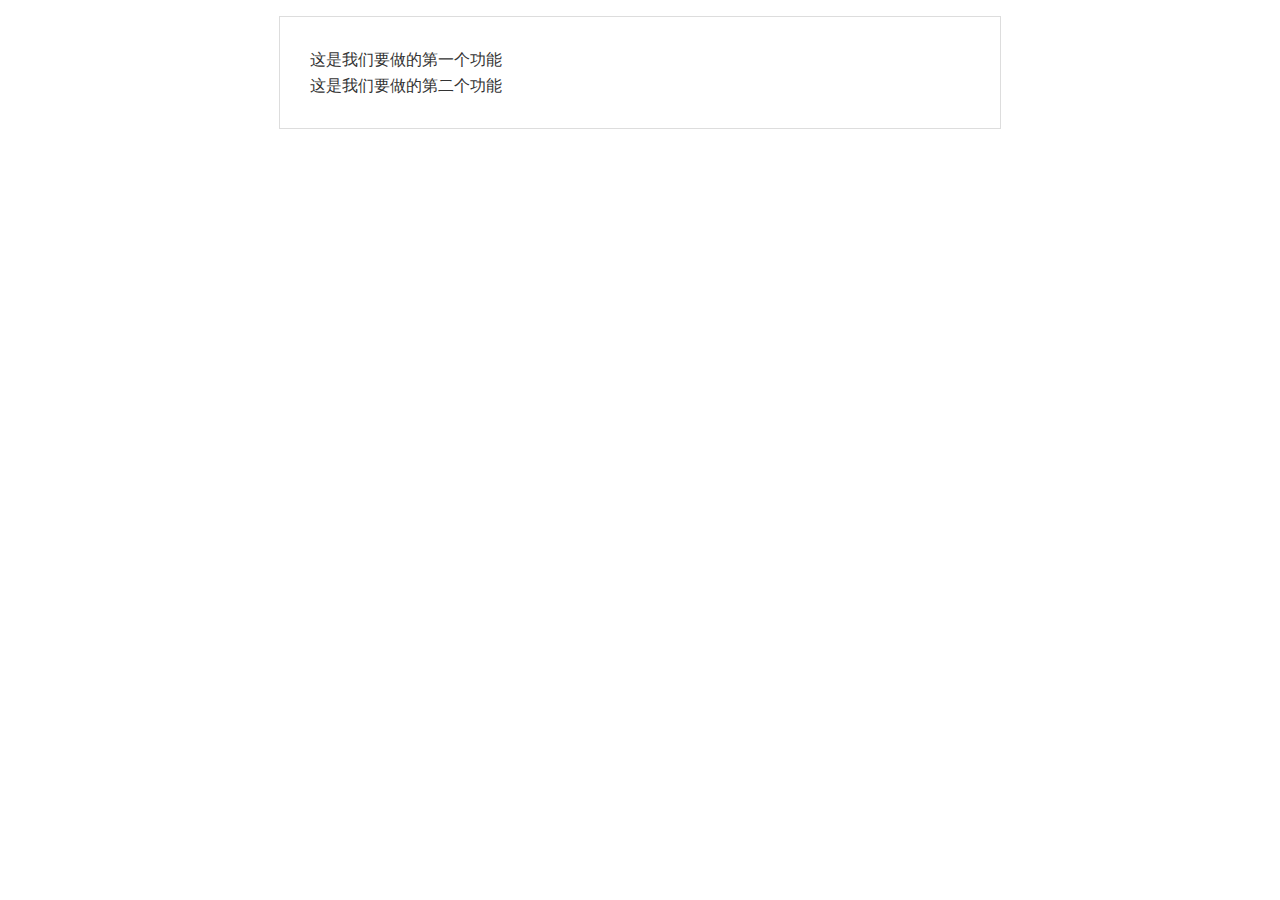
<file: redme.html>
<!DOCTYPE html><html><head><meta charset="utf-8"><style>body {
  width: 45em;
  border: 1px solid #ddd;
  outline: 1300px solid #fff;
  margin: 16px auto;
}

body .markdown-body
{
  padding: 30px;
}

@font-face {
  font-family: fontawesome-mini;
  src: url([data-uri]) format('woff');
}

@font-face {
  font-family: octicons-anchor;
  src: url([data-uri]) format('woff');
}

.markdown-body {
  font-family: sans-serif;
  -ms-text-size-adjust: 100%;
  -webkit-text-size-adjust: 100%;
  color: #333333;
  overflow: hidden;
  font-family: "Helvetica Neue", Helvetica, "Segoe UI", Arial, freesans, sans-serif;
  font-size: 16px;
  line-height: 1.6;
  word-wrap: break-word;
}

.markdown-body a {
  background: transparent;
}

.markdown-body a:active,
.markdown-body a:hover {
  outline: 0;
}

.markdown-body b,
.markdown-body strong {
  font-weight: bold;
}

.markdown-body mark {
  background: #ff0;
  color: #000;
  font-style: italic;
  font-weight: bold;
}

.markdown-body sub,
.markdown-body sup {
  font-size: 75%;
  line-height: 0;
  position: relative;
  vertical-align: baseline;
}
.markdown-body sup {
  top: -0.5em;
}
.markdown-body sub {
  bottom: -0.25em;
}

.markdown-body h1 {
  font-size: 2em;
  margin: 0.67em 0;
}

.markdown-body img {
  border: 0;
}

.markdown-body hr {
  -moz-box-sizing: content-box;
  box-sizing: content-box;
  height: 0;
}

.markdown-body pre {
  overflow: auto;
}

.markdown-body code,
.markdown-body kbd,
.markdown-body pre,
.markdown-body samp {
  font-family: monospace, monospace;
  font-size: 1em;
}

.markdown-body input {
  color: inherit;
  font: inherit;
  margin: 0;
}

.markdown-body html input[disabled] {
  cursor: default;
}

.markdown-body input {
  line-height: normal;
}

.markdown-body input[type="checkbox"] {
  box-sizing: border-box;
  padding: 0;
}

.markdown-body table {
  border-collapse: collapse;
  border-spacing: 0;
}

.markdown-body td,
.markdown-body th {
  padding: 0;
}

.markdown-body .codehilitetable {
  border: 0;
  border-spacing: 0;
}

.markdown-body .codehilitetable tr {
  border: 0;
}

.markdown-body .codehilitetable pre,
.markdown-body .codehilitetable div.codehilite {
  margin: 0;
}

.markdown-body .linenos,
.markdown-body .code,
.markdown-body .codehilitetable td {
  border: 0;
  padding: 0;
}

.markdown-body td:not(.linenos) .linenodiv {
  padding: 0 !important;
}

.markdown-body .code {
  width: 100%;
}

.markdown-body .linenos div pre,
.markdown-body .linenodiv pre,
.markdown-body .linenodiv {
  border: 0;
  -webkit-border-radius: 0;
  -moz-border-radius: 0;
  border-radius: 0;
  -webkit-border-top-left-radius: 3px;
  -webkit-border-bottom-left-radius: 3px;
  -moz-border-radius-topleft: 3px;
  -moz-border-radius-bottomleft: 3px;
  border-top-left-radius: 3px;
  border-bottom-left-radius: 3px;
}

.markdown-body .code div pre,
.markdown-body .code div {
  border: 0;
  -webkit-border-radius: 0;
  -moz-border-radius: 0;
  border-radius: 0;
  -webkit-border-top-right-radius: 3px;
  -webkit-border-bottom-right-radius: 3px;
  -moz-border-radius-topright: 3px;
  -moz-border-radius-bottomright: 3px;
  border-top-right-radius: 3px;
  border-bottom-right-radius: 3px;
}

.markdown-body * {
  -moz-box-sizing: border-box;
  box-sizing: border-box;
}

.markdown-body input {
  font: 13px Helvetica, arial, freesans, clean, sans-serif, "Segoe UI Emoji", "Segoe UI Symbol";
  line-height: 1.4;
}

.markdown-body a {
  color: #4183c4;
  text-decoration: none;
}

.markdown-body a:hover,
.markdown-body a:focus,
.markdown-body a:active {
  text-decoration: underline;
}

.markdown-body hr {
  height: 0;
  margin: 15px 0;
  overflow: hidden;
  background: transparent;
  border: 0;
  border-bottom: 1px solid #ddd;
}

.markdown-body hr:before,
.markdown-body hr:after {
  display: table;
  content: " ";
}

.markdown-body hr:after {
  clear: both;
}

.markdown-body h1,
.markdown-body h2,
.markdown-body h3,
.markdown-body h4,
.markdown-body h5,
.markdown-body h6 {
  margin-top: 15px;
  margin-bottom: 15px;
  line-height: 1.1;
}

.markdown-body h1 {
  font-size: 30px;
}

.markdown-body h2 {
  font-size: 21px;
}

.markdown-body h3 {
  font-size: 16px;
}

.markdown-body h4 {
  font-size: 14px;
}

.markdown-body h5 {
  font-size: 12px;
}

.markdown-body h6 {
  font-size: 11px;
}

.markdown-body blockquote {
  margin: 0;
}

.markdown-body ul,
.markdown-body ol {
  padding: 0;
  margin-top: 0;
  margin-bottom: 0;
}

.markdown-body ol ol,
.markdown-body ul ol {
  list-style-type: lower-roman;
}

.markdown-body ul ul ol,
.markdown-body ul ol ol,
.markdown-body ol ul ol,
.markdown-body ol ol ol {
  list-style-type: lower-alpha;
}

.markdown-body dd {
  margin-left: 0;
}

.markdown-body code,
.markdown-body pre,
.markdown-body samp {
  font-family: Consolas, "Liberation Mono", Menlo, Courier, monospace;
  font-size: 12px;
}

.markdown-body pre {
  margin-top: 0;
  margin-bottom: 0;
}

.markdown-body kbd {
  background-color: #e7e7e7;
  background-image: -moz-linear-gradient(#fefefe, #e7e7e7);
  background-image: -webkit-linear-gradient(#fefefe, #e7e7e7);
  background-image: linear-gradient(#fefefe, #e7e7e7);
  background-repeat: repeat-x;
  border-radius: 2px;
  border: 1px solid #cfcfcf;
  color: #000;
  padding: 3px 5px;
  line-height: 10px;
  font: 11px Consolas, "Liberation Mono", Menlo, Courier, monospace;
  display: inline-block;
}

.markdown-body>*:first-child {
  margin-top: 0 !important;
}

.markdown-body>*:last-child {
  margin-bottom: 0 !important;
}

.markdown-body .headeranchor-link {
  position: absolute;
  top: 0;
  bottom: 0;
  left: 0;
  display: block;
  padding-right: 6px;
  padding-left: 30px;
  margin-left: -30px;
}

.markdown-body .headeranchor-link:focus {
  outline: none;
}

.markdown-body h1,
.markdown-body h2,
.markdown-body h3,
.markdown-body h4,
.markdown-body h5,
.markdown-body h6 {
  position: relative;
  margin-top: 1em;
  margin-bottom: 16px;
  font-weight: bold;
  line-height: 1.4;
}

.markdown-body h1 .headeranchor,
.markdown-body h2 .headeranchor,
.markdown-body h3 .headeranchor,
.markdown-body h4 .headeranchor,
.markdown-body h5 .headeranchor,
.markdown-body h6 .headeranchor {
  display: none;
  color: #000;
  vertical-align: middle;
}

.markdown-body h1:hover .headeranchor-link,
.markdown-body h2:hover .headeranchor-link,
.markdown-body h3:hover .headeranchor-link,
.markdown-body h4:hover .headeranchor-link,
.markdown-body h5:hover .headeranchor-link,
.markdown-body h6:hover .headeranchor-link {
  height: 1em;
  padding-left: 8px;
  margin-left: -30px;
  line-height: 1;
  text-decoration: none;
}

.markdown-body h1:hover .headeranchor-link .headeranchor,
.markdown-body h2:hover .headeranchor-link .headeranchor,
.markdown-body h3:hover .headeranchor-link .headeranchor,
.markdown-body h4:hover .headeranchor-link .headeranchor,
.markdown-body h5:hover .headeranchor-link .headeranchor,
.markdown-body h6:hover .headeranchor-link .headeranchor {
  display: inline-block;
}

.markdown-body h1 {
  padding-bottom: 0.3em;
  font-size: 2.25em;
  line-height: 1.2;
  border-bottom: 1px solid #eee;
}

.markdown-body h2 {
  padding-bottom: 0.3em;
  font-size: 1.75em;
  line-height: 1.225;
  border-bottom: 1px solid #eee;
}

.markdown-body h3 {
  font-size: 1.5em;
  line-height: 1.43;
}

.markdown-body h4 {
  font-size: 1.25em;
}

.markdown-body h5 {
  font-size: 1em;
}

.markdown-body h6 {
  font-size: 1em;
  color: #777;
}

.markdown-body p,
.markdown-body blockquote,
.markdown-body ul,
.markdown-body ol,
.markdown-body dl,
.markdown-body table,
.markdown-body pre,
.markdown-body .admonition {
  margin-top: 0;
  margin-bottom: 16px;
}

.markdown-body hr {
  height: 4px;
  padding: 0;
  margin: 16px 0;
  background-color: #e7e7e7;
  border: 0 none;
}

.markdown-body ul,
.markdown-body ol {
  padding-left: 2em;
}

.markdown-body ul ul,
.markdown-body ul ol,
.markdown-body ol ol,
.markdown-body ol ul {
  margin-top: 0;
  margin-bottom: 0;
}

.markdown-body li>p {
  margin-top: 16px;
}

.markdown-body dl {
  padding: 0;
}

.markdown-body dl dt {
  padding: 0;
  margin-top: 16px;
  font-size: 1em;
  font-style: italic;
  font-weight: bold;
}

.markdown-body dl dd {
  padding: 0 16px;
  margin-bottom: 16px;
}

.markdown-body blockquote {
  padding: 0 15px;
  color: #777;
  border-left: 4px solid #ddd;
}

.markdown-body blockquote>:first-child {
  margin-top: 0;
}

.markdown-body blockquote>:last-child {
  margin-bottom: 0;
}

.markdown-body table {
  display: block;
  width: 100%;
  overflow: auto;
  word-break: normal;
  word-break: keep-all;
}

.markdown-body table th {
  font-weight: bold;
}

.markdown-body table th,
.markdown-body table td {
  padding: 6px 13px;
  border: 1px solid #ddd;
}

.markdown-body table tr {
  background-color: #fff;
  border-top: 1px solid #ccc;
}

.markdown-body table tr:nth-child(2n) {
  background-color: #f8f8f8;
}

.markdown-body img {
  max-width: 100%;
  -moz-box-sizing: border-box;
  box-sizing: border-box;
}

.markdown-body code,
.markdown-body samp {
  padding: 0;
  padding-top: 0.2em;
  padding-bottom: 0.2em;
  margin: 0;
  font-size: 85%;
  background-color: rgba(0,0,0,0.04);
  border-radius: 3px;
}

.markdown-body code:before,
.markdown-body code:after {
  letter-spacing: -0.2em;
  content: "\00a0";
}

.markdown-body pre>code {
  padding: 0;
  margin: 0;
  font-size: 100%;
  word-break: normal;
  white-space: pre;
  background: transparent;
  border: 0;
}

.markdown-body .codehilite {
  margin-bottom: 16px;
}

.markdown-body .codehilite pre,
.markdown-body pre {
  padding: 16px;
  overflow: auto;
  font-size: 85%;
  line-height: 1.45;
  background-color: #f7f7f7;
  border-radius: 3px;
}

.markdown-body .codehilite pre {
  margin-bottom: 0;
  word-break: normal;
}

.markdown-body pre {
  word-wrap: normal;
}

.markdown-body pre code {
  display: inline;
  max-width: initial;
  padding: 0;
  margin: 0;
  overflow: initial;
  line-height: inherit;
  word-wrap: normal;
  background-color: transparent;
  border: 0;
}

.markdown-body pre code:before,
.markdown-body pre code:after {
  content: normal;
}

/* Admonition */
.markdown-body .admonition {
  -webkit-border-radius: 3px;
  -moz-border-radius: 3px;
  position: relative;
  border-radius: 3px;
  border: 1px solid #e0e0e0;
  border-left: 6px solid #333;
  padding: 10px 10px 10px 30px;
}

.markdown-body .admonition table {
  color: #333;
}

.markdown-body .admonition p {
  padding: 0;
}

.markdown-body .admonition-title {
  font-weight: bold;
  margin: 0;
}

.markdown-body .admonition>.admonition-title {
  color: #333;
}

.markdown-body .attention>.admonition-title {
  color: #a6d796;
}

.markdown-body .caution>.admonition-title {
  color: #d7a796;
}

.markdown-body .hint>.admonition-title {
  color: #96c6d7;
}

.markdown-body .danger>.admonition-title {
  color: #c25f77;
}

.markdown-body .question>.admonition-title {
  color: #96a6d7;
}

.markdown-body .note>.admonition-title {
  color: #d7c896;
}

.markdown-body .admonition:before,
.markdown-body .attention:before,
.markdown-body .caution:before,
.markdown-body .hint:before,
.markdown-body .danger:before,
.markdown-body .question:before,
.markdown-body .note:before {
  font: normal normal 16px fontawesome-mini;
  -moz-osx-font-smoothing: grayscale;
  -webkit-user-select: none;
  -moz-user-select: none;
  -ms-user-select: none;
  user-select: none;
  line-height: 1.5;
  color: #333;
  position: absolute;
  left: 0;
  top: 0;
  padding-top: 10px;
  padding-left: 10px;
}

.markdown-body .admonition:before {
  content: "\f056\00a0";
  color: 333;
}

.markdown-body .attention:before {
  content: "\f058\00a0";
  color: #a6d796;
}

.markdown-body .caution:before {
  content: "\f06a\00a0";
  color: #d7a796;
}

.markdown-body .hint:before {
  content: "\f05a\00a0";
  color: #96c6d7;
}

.markdown-body .danger:before {
  content: "\f057\00a0";
  color: #c25f77;
}

.markdown-body .question:before {
  content: "\f059\00a0";
  color: #96a6d7;
}

.markdown-body .note:before {
  content: "\f040\00a0";
  color: #d7c896;
}

.markdown-body .admonition::after {
  content: normal;
}

.markdown-body .attention {
  border-left: 6px solid #a6d796;
}

.markdown-body .caution {
  border-left: 6px solid #d7a796;
}

.markdown-body .hint {
  border-left: 6px solid #96c6d7;
}

.markdown-body .danger {
  border-left: 6px solid #c25f77;
}

.markdown-body .question {
  border-left: 6px solid #96a6d7;
}

.markdown-body .note {
  border-left: 6px solid #d7c896;
}

.markdown-body .admonition>*:first-child {
  margin-top: 0 !important;
}

.markdown-body .admonition>*:last-child {
  margin-bottom: 0 !important;
}

/* progress bar*/
.markdown-body .progress {
  display: block;
  width: 300px;
  margin: 10px 0;
  height: 24px;
  -webkit-border-radius: 3px;
  -moz-border-radius: 3px;
  border-radius: 3px;
  background-color: #ededed;
  position: relative;
  box-shadow: inset -1px 1px 3px rgba(0, 0, 0, .1);
}

.markdown-body .progress-label {
  position: absolute;
  text-align: center;
  font-weight: bold;
  width: 100%; margin: 0;
  line-height: 24px;
  color: #333;
  text-shadow: 1px 1px 0 #fefefe, -1px -1px 0 #fefefe, -1px 1px 0 #fefefe, 1px -1px 0 #fefefe, 0 1px 0 #fefefe, 0 -1px 0 #fefefe, 1px 0 0 #fefefe, -1px 0 0 #fefefe, 1px 1px 2px #000;
  -webkit-font-smoothing: antialiased !important;
  white-space: nowrap;
  overflow: hidden;
}

.markdown-body .progress-bar {
  height: 24px;
  float: left;
  -webkit-border-radius: 3px;
  -moz-border-radius: 3px;
  border-radius: 3px;
  background-color: #96c6d7;
  box-shadow: inset 0 1px 0 rgba(255, 255, 255, .5), inset 0 -1px 0 rgba(0, 0, 0, .1);
  background-size: 30px 30px;
  background-image: -webkit-linear-gradient(
    135deg, rgba(255, 255, 255, .4) 27%,
    transparent 27%,
    transparent 52%, rgba(255, 255, 255, .4) 52%,
    rgba(255, 255, 255, .4) 77%,
    transparent 77%, transparent
  );
  background-image: -moz-linear-gradient(
    135deg,
    rgba(255, 255, 255, .4) 27%, transparent 27%,
    transparent 52%, rgba(255, 255, 255, .4) 52%,
    rgba(255, 255, 255, .4) 77%, transparent 77%,
    transparent
  );
  background-image: -ms-linear-gradient(
    135deg,
    rgba(255, 255, 255, .4) 27%, transparent 27%,
    transparent 52%, rgba(255, 255, 255, .4) 52%,
    rgba(255, 255, 255, .4) 77%, transparent 77%,
    transparent
  );
  background-image: -o-linear-gradient(
    135deg,
    rgba(255, 255, 255, .4) 27%, transparent 27%,
    transparent 52%, rgba(255, 255, 255, .4) 52%,
    rgba(255, 255, 255, .4) 77%, transparent 77%,
    transparent
  );
  background-image: linear-gradient(
    135deg,
    rgba(255, 255, 255, .4) 27%, transparent 27%,
    transparent 52%, rgba(255, 255, 255, .4) 52%,
    rgba(255, 255, 255, .4) 77%, transparent 77%,
    transparent
  );
}

.markdown-body .progress-100plus .progress-bar {
  background-color: #a6d796;
}

.markdown-body .progress-80plus .progress-bar {
  background-color: #c6d796;
}

.markdown-body .progress-60plus .progress-bar {
  background-color: #d7c896;
}

.markdown-body .progress-40plus .progress-bar {
  background-color: #d7a796;
}

.markdown-body .progress-20plus .progress-bar {
  background-color: #d796a6;
}

.markdown-body .progress-0plus .progress-bar {
  background-color: #c25f77;
}

.markdown-body .candystripe-animate .progress-bar{
  -webkit-animation: animate-stripes 3s linear infinite;
  -moz-animation: animate-stripes 3s linear infinite;
  animation: animate-stripes 3s linear infinite;
}

@-webkit-keyframes animate-stripes {
  0% {
    background-position: 0 0;
  }

  100% {
    background-position: 60px 0;
  }
}

@-moz-keyframes animate-stripes {
  0% {
    background-position: 0 0;
  }

  100% {
    background-position: 60px 0;
  }
}

@keyframes animate-stripes {
  0% {
    background-position: 0 0;
  }

  100% {
    background-position: 60px 0;
  }
}

.markdown-body .gloss .progress-bar {
  box-shadow:
    inset 0 4px 12px rgba(255, 255, 255, .7),
    inset 0 -12px 0 rgba(0, 0, 0, .05);
}

/* Multimarkdown Critic Blocks */
.markdown-body .critic_mark {
  background: #ff0;
}

.markdown-body .critic_delete {
  color: #c82829;
  text-decoration: line-through;
}

.markdown-body .critic_insert {
  color: #718c00 ;
  text-decoration: underline;
}

.markdown-body .critic_comment {
  color: #8e908c;
  font-style: italic;
}

.markdown-body .headeranchor {
  font: normal normal 16px octicons-anchor;
  line-height: 1;
  display: inline-block;
  text-decoration: none;
  -webkit-font-smoothing: antialiased;
  -moz-osx-font-smoothing: grayscale;
  -webkit-user-select: none;
  -moz-user-select: none;
  -ms-user-select: none;
  user-select: none;
}

.headeranchor:before {
  content: '\f05c';
}

.markdown-body .task-list-item {
  list-style-type: none;
}

.markdown-body .task-list-item+.task-list-item {
  margin-top: 3px;
}

.markdown-body .task-list-item input {
  margin: 0 4px 0.25em -20px;
  vertical-align: middle;
}

/* Media */
@media only screen and (min-width: 480px) {
  .markdown-body {
    font-size:14px;
  }
}

@media only screen and (min-width: 768px) {
  .markdown-body {
    font-size:16px;
  }
}

@media print {
  .markdown-body * {
    background: transparent !important;
    color: black !important;
    filter:none !important;
    -ms-filter: none !important;
  }

  .markdown-body {
    font-size:12pt;
    max-width:100%;
    outline:none;
    border: 0;
  }

  .markdown-body a,
  .markdown-body a:visited {
    text-decoration: underline;
  }

  .markdown-body .headeranchor-link {
    display: none;
  }

  .markdown-body a[href]:after {
    content: " (" attr(href) ")";
  }

  .markdown-body abbr[title]:after {
    content: " (" attr(title) ")";
  }

  .markdown-body .ir a:after,
  .markdown-body a[href^="javascript:"]:after,
  .markdown-body a[href^="#"]:after {
    content: "";
  }

  .markdown-body pre {
    white-space: pre;
    white-space: pre-wrap;
    word-wrap: break-word;
  }

  .markdown-body pre,
  .markdown-body blockquote {
    border: 1px solid #999;
    padding-right: 1em;
    page-break-inside: avoid;
  }

  .markdown-body .progress,
  .markdown-body .progress-bar {
    -moz-box-shadow: none;
    -webkit-box-shadow: none;
    box-shadow: none;
  }

  .markdown-body .progress {
    border: 1px solid #ddd;
  }

  .markdown-body .progress-bar {
    height: 22px;
    border-right: 1px solid #ddd;
  }

  .markdown-body tr,
  .markdown-body img {
    page-break-inside: avoid;
  }

  .markdown-body img {
    max-width: 100% !important;
  }

  .markdown-body p,
  .markdown-body h2,
  .markdown-body h3 {
    orphans: 3;
    widows: 3;
  }

  .markdown-body h2,
  .markdown-body h3 {
    page-break-after: avoid;
  }
}
</style><title>redme</title></head><body><article class="markdown-body"><p>这是我们要做的第一个功能<br />
这是我们要做的第二个功能</p></article></body></html>
</file>
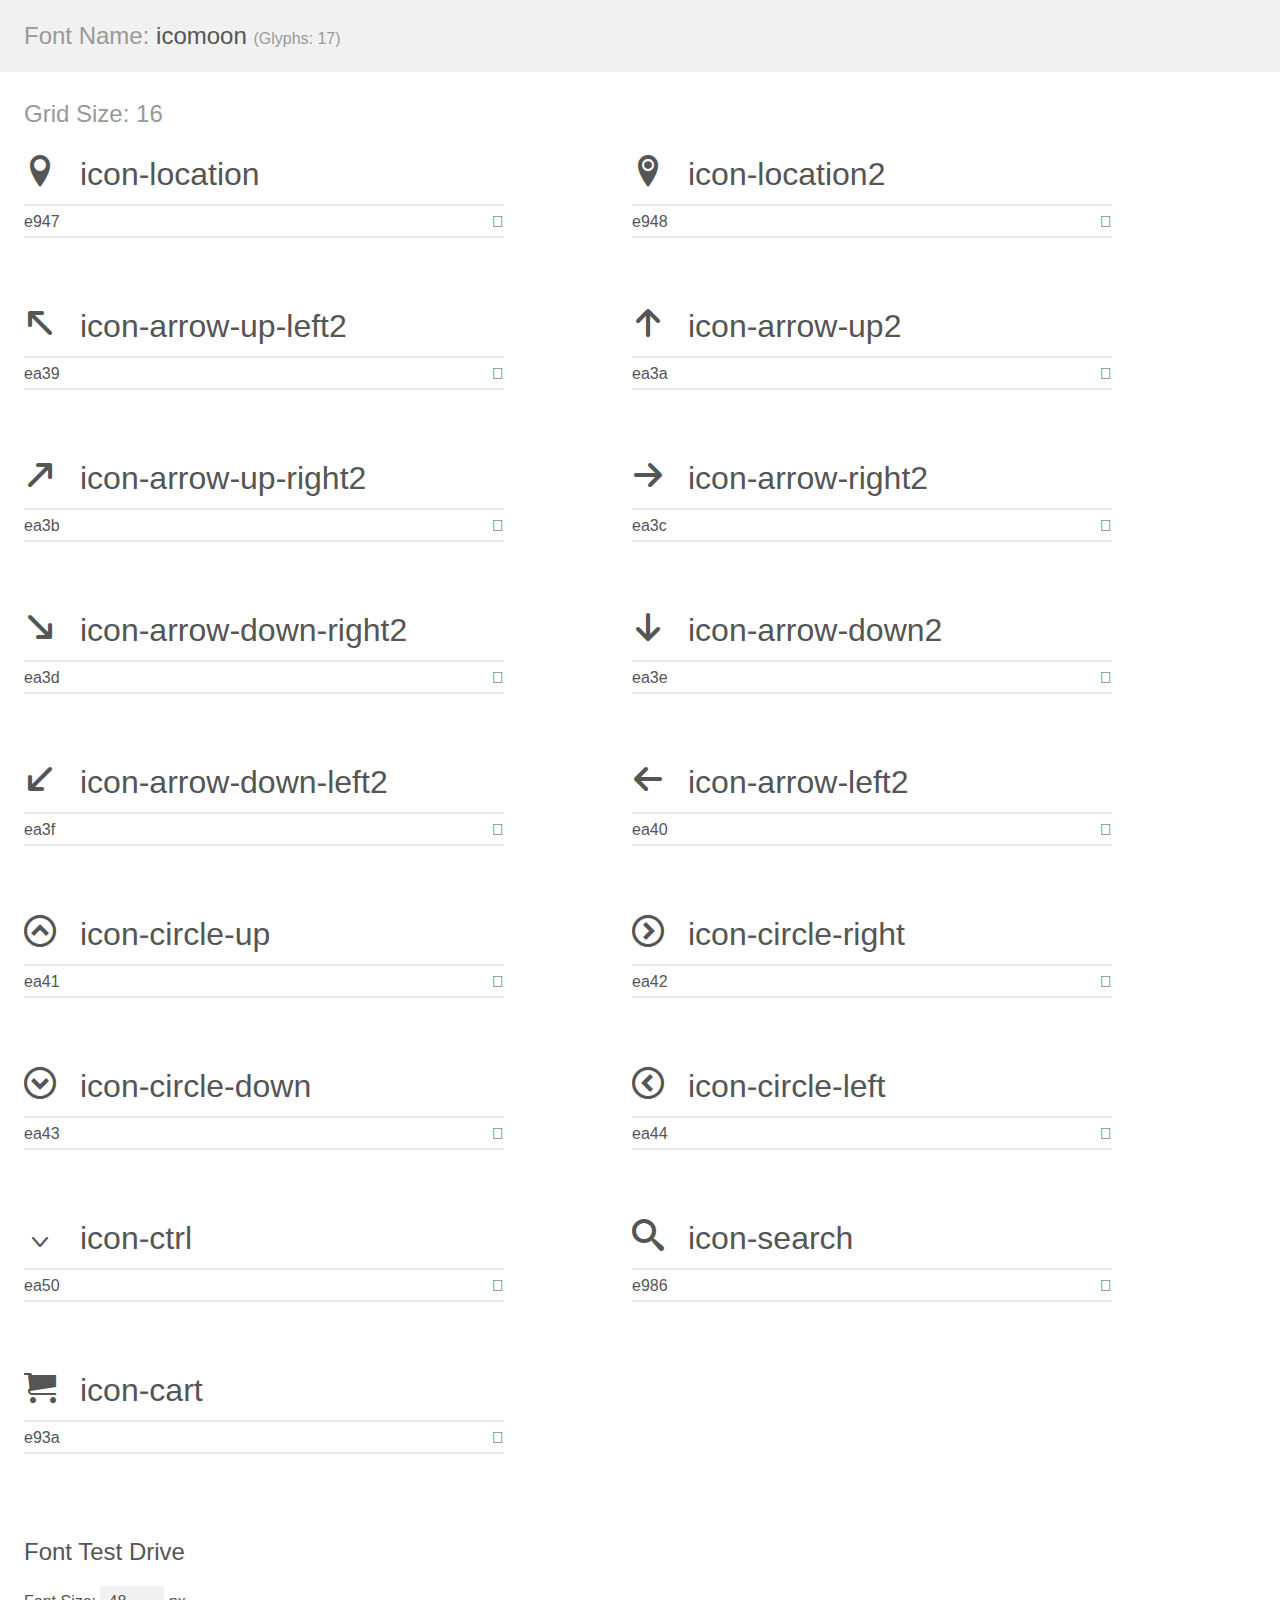
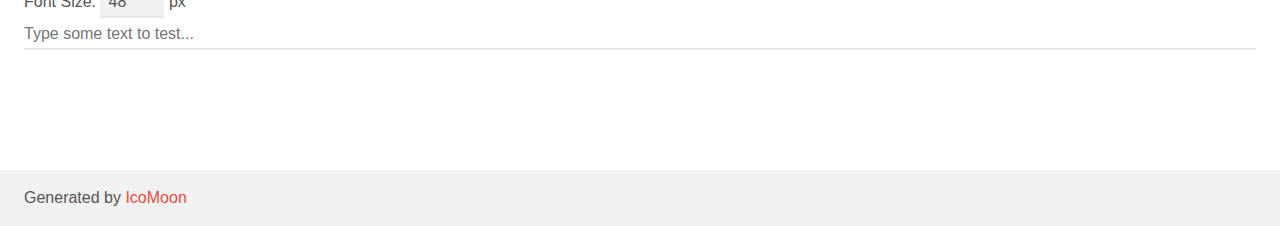
<file: icomoon/demo.html>
<!doctype html>
<html>
<head>
    <meta charset="utf-8">
    <title>IcoMoon Demo</title>
    <meta name="description" content="An Icon Font Generated By IcoMoon.io">
    <meta name="viewport" content="width=device-width, initial-scale=1">
    <link rel="stylesheet" href="demo-files/demo.css">
    <link rel="stylesheet" href="style.css">
    <!--[if lt IE 8]><!-->
    <link rel="stylesheet" href="ie7/ie7.css">
    <!--<![endif]-->
</head>
<body>
    <div class="bgc1 clearfix">
        <h1 class="mhmm mvm"><span class="fgc1">Font Name:</span> icomoon <small class="fgc1">(Glyphs:&nbsp;17)</small></h1>
    </div>
    <div class="clearfix mhl ptl">
        <h1 class="mvm mtn fgc1">Grid Size: 16</h1>
        <div class="glyph fs1">
            <div class="clearfix bshadow0 pbs">
                <span class="icon-location">
                
                </span>
                <span class="mls"> icon-location</span>
            </div>
            <fieldset class="fs0 size1of1 clearfix hidden-false">
                <input type="text" readonly value="e947" class="unit size1of2" />
                <input type="text" maxlength="1" readonly value="&#xe947;" class="unitRight size1of2 talign-right" />
            </fieldset>
            <div class="fs0 bshadow0 clearfix hidden-true">
                <span class="unit pvs fgc1">liga: </span>
                <input type="text" readonly value="location, map-marker" class="liga unitRight" />
            </div>
        </div>
        <div class="glyph fs1">
            <div class="clearfix bshadow0 pbs">
                <span class="icon-location2">
                
                </span>
                <span class="mls"> icon-location2</span>
            </div>
            <fieldset class="fs0 size1of1 clearfix hidden-false">
                <input type="text" readonly value="e948" class="unit size1of2" />
                <input type="text" maxlength="1" readonly value="&#xe948;" class="unitRight size1of2 talign-right" />
            </fieldset>
            <div class="fs0 bshadow0 clearfix hidden-true">
                <span class="unit pvs fgc1">liga: </span>
                <input type="text" readonly value="location2, map-marker2" class="liga unitRight" />
            </div>
        </div>
        <div class="glyph fs1">
            <div class="clearfix bshadow0 pbs">
                <span class="icon-arrow-up-left2">
                
                </span>
                <span class="mls"> icon-arrow-up-left2</span>
            </div>
            <fieldset class="fs0 size1of1 clearfix hidden-false">
                <input type="text" readonly value="ea39" class="unit size1of2" />
                <input type="text" maxlength="1" readonly value="&#xea39;" class="unitRight size1of2 talign-right" />
            </fieldset>
            <div class="fs0 bshadow0 clearfix hidden-true">
                <span class="unit pvs fgc1">liga: </span>
                <input type="text" readonly value="arrow-up-left2, up-left2" class="liga unitRight" />
            </div>
        </div>
        <div class="glyph fs1">
            <div class="clearfix bshadow0 pbs">
                <span class="icon-arrow-up2">
                
                </span>
                <span class="mls"> icon-arrow-up2</span>
            </div>
            <fieldset class="fs0 size1of1 clearfix hidden-false">
                <input type="text" readonly value="ea3a" class="unit size1of2" />
                <input type="text" maxlength="1" readonly value="&#xea3a;" class="unitRight size1of2 talign-right" />
            </fieldset>
            <div class="fs0 bshadow0 clearfix hidden-true">
                <span class="unit pvs fgc1">liga: </span>
                <input type="text" readonly value="arrow-up2, up2" class="liga unitRight" />
            </div>
        </div>
        <div class="glyph fs1">
            <div class="clearfix bshadow0 pbs">
                <span class="icon-arrow-up-right2">
                
                </span>
                <span class="mls"> icon-arrow-up-right2</span>
            </div>
            <fieldset class="fs0 size1of1 clearfix hidden-false">
                <input type="text" readonly value="ea3b" class="unit size1of2" />
                <input type="text" maxlength="1" readonly value="&#xea3b;" class="unitRight size1of2 talign-right" />
            </fieldset>
            <div class="fs0 bshadow0 clearfix hidden-true">
                <span class="unit pvs fgc1">liga: </span>
                <input type="text" readonly value="arrow-up-right2, up-right2" class="liga unitRight" />
            </div>
        </div>
        <div class="glyph fs1">
            <div class="clearfix bshadow0 pbs">
                <span class="icon-arrow-right2">
                
                </span>
                <span class="mls"> icon-arrow-right2</span>
            </div>
            <fieldset class="fs0 size1of1 clearfix hidden-false">
                <input type="text" readonly value="ea3c" class="unit size1of2" />
                <input type="text" maxlength="1" readonly value="&#xea3c;" class="unitRight size1of2 talign-right" />
            </fieldset>
            <div class="fs0 bshadow0 clearfix hidden-true">
                <span class="unit pvs fgc1">liga: </span>
                <input type="text" readonly value="arrow-right2, right4" class="liga unitRight" />
            </div>
        </div>
        <div class="glyph fs1">
            <div class="clearfix bshadow0 pbs">
                <span class="icon-arrow-down-right2">
                
                </span>
                <span class="mls"> icon-arrow-down-right2</span>
            </div>
            <fieldset class="fs0 size1of1 clearfix hidden-false">
                <input type="text" readonly value="ea3d" class="unit size1of2" />
                <input type="text" maxlength="1" readonly value="&#xea3d;" class="unitRight size1of2 talign-right" />
            </fieldset>
            <div class="fs0 bshadow0 clearfix hidden-true">
                <span class="unit pvs fgc1">liga: </span>
                <input type="text" readonly value="arrow-down-right2, down-right2" class="liga unitRight" />
            </div>
        </div>
        <div class="glyph fs1">
            <div class="clearfix bshadow0 pbs">
                <span class="icon-arrow-down2">
                
                </span>
                <span class="mls"> icon-arrow-down2</span>
            </div>
            <fieldset class="fs0 size1of1 clearfix hidden-false">
                <input type="text" readonly value="ea3e" class="unit size1of2" />
                <input type="text" maxlength="1" readonly value="&#xea3e;" class="unitRight size1of2 talign-right" />
            </fieldset>
            <div class="fs0 bshadow0 clearfix hidden-true">
                <span class="unit pvs fgc1">liga: </span>
                <input type="text" readonly value="arrow-down2, down2" class="liga unitRight" />
            </div>
        </div>
        <div class="glyph fs1">
            <div class="clearfix bshadow0 pbs">
                <span class="icon-arrow-down-left2">
                
                </span>
                <span class="mls"> icon-arrow-down-left2</span>
            </div>
            <fieldset class="fs0 size1of1 clearfix hidden-false">
                <input type="text" readonly value="ea3f" class="unit size1of2" />
                <input type="text" maxlength="1" readonly value="&#xea3f;" class="unitRight size1of2 talign-right" />
            </fieldset>
            <div class="fs0 bshadow0 clearfix hidden-true">
                <span class="unit pvs fgc1">liga: </span>
                <input type="text" readonly value="arrow-down-left2, down-left2" class="liga unitRight" />
            </div>
        </div>
        <div class="glyph fs1">
            <div class="clearfix bshadow0 pbs">
                <span class="icon-arrow-left2">
                
                </span>
                <span class="mls"> icon-arrow-left2</span>
            </div>
            <fieldset class="fs0 size1of1 clearfix hidden-false">
                <input type="text" readonly value="ea40" class="unit size1of2" />
                <input type="text" maxlength="1" readonly value="&#xea40;" class="unitRight size1of2 talign-right" />
            </fieldset>
            <div class="fs0 bshadow0 clearfix hidden-true">
                <span class="unit pvs fgc1">liga: </span>
                <input type="text" readonly value="arrow-left2, left4" class="liga unitRight" />
            </div>
        </div>
        <div class="glyph fs1">
            <div class="clearfix bshadow0 pbs">
                <span class="icon-circle-up">
                
                </span>
                <span class="mls"> icon-circle-up</span>
            </div>
            <fieldset class="fs0 size1of1 clearfix hidden-false">
                <input type="text" readonly value="ea41" class="unit size1of2" />
                <input type="text" maxlength="1" readonly value="&#xea41;" class="unitRight size1of2 talign-right" />
            </fieldset>
            <div class="fs0 bshadow0 clearfix hidden-true">
                <span class="unit pvs fgc1">liga: </span>
                <input type="text" readonly value="circle-up, up3" class="liga unitRight" />
            </div>
        </div>
        <div class="glyph fs1">
            <div class="clearfix bshadow0 pbs">
                <span class="icon-circle-right">
                
                </span>
                <span class="mls"> icon-circle-right</span>
            </div>
            <fieldset class="fs0 size1of1 clearfix hidden-false">
                <input type="text" readonly value="ea42" class="unit size1of2" />
                <input type="text" maxlength="1" readonly value="&#xea42;" class="unitRight size1of2 talign-right" />
            </fieldset>
            <div class="fs0 bshadow0 clearfix hidden-true">
                <span class="unit pvs fgc1">liga: </span>
                <input type="text" readonly value="circle-right, right5" class="liga unitRight" />
            </div>
        </div>
        <div class="glyph fs1">
            <div class="clearfix bshadow0 pbs">
                <span class="icon-circle-down">
                
                </span>
                <span class="mls"> icon-circle-down</span>
            </div>
            <fieldset class="fs0 size1of1 clearfix hidden-false">
                <input type="text" readonly value="ea43" class="unit size1of2" />
                <input type="text" maxlength="1" readonly value="&#xea43;" class="unitRight size1of2 talign-right" />
            </fieldset>
            <div class="fs0 bshadow0 clearfix hidden-true">
                <span class="unit pvs fgc1">liga: </span>
                <input type="text" readonly value="circle-down, down3" class="liga unitRight" />
            </div>
        </div>
        <div class="glyph fs1">
            <div class="clearfix bshadow0 pbs">
                <span class="icon-circle-left">
                
                </span>
                <span class="mls"> icon-circle-left</span>
            </div>
            <fieldset class="fs0 size1of1 clearfix hidden-false">
                <input type="text" readonly value="ea44" class="unit size1of2" />
                <input type="text" maxlength="1" readonly value="&#xea44;" class="unitRight size1of2 talign-right" />
            </fieldset>
            <div class="fs0 bshadow0 clearfix hidden-true">
                <span class="unit pvs fgc1">liga: </span>
                <input type="text" readonly value="circle-left, left5" class="liga unitRight" />
            </div>
        </div>
        <div class="glyph fs1">
            <div class="clearfix bshadow0 pbs">
                <span class="icon-ctrl">
                
                </span>
                <span class="mls"> icon-ctrl</span>
            </div>
            <fieldset class="fs0 size1of1 clearfix hidden-false">
                <input type="text" readonly value="ea50" class="unit size1of2" />
                <input type="text" maxlength="1" readonly value="&#xea50;" class="unitRight size1of2 talign-right" />
            </fieldset>
            <div class="fs0 bshadow0 clearfix hidden-true">
                <span class="unit pvs fgc1">liga: </span>
                <input type="text" readonly value="ctrl, control" class="liga unitRight" />
            </div>
        </div>
        <div class="glyph fs1">
            <div class="clearfix bshadow0 pbs">
                <span class="icon-search">
                
                </span>
                <span class="mls"> icon-search</span>
            </div>
            <fieldset class="fs0 size1of1 clearfix hidden-false">
                <input type="text" readonly value="e986" class="unit size1of2" />
                <input type="text" maxlength="1" readonly value="&#xe986;" class="unitRight size1of2 talign-right" />
            </fieldset>
            <div class="fs0 bshadow0 clearfix hidden-true">
                <span class="unit pvs fgc1">liga: </span>
                <input type="text" readonly value="search, magnifier" class="liga unitRight" />
            </div>
        </div>
        <div class="glyph fs1">
            <div class="clearfix bshadow0 pbs">
                <span class="icon-cart">
                
                </span>
                <span class="mls"> icon-cart</span>
            </div>
            <fieldset class="fs0 size1of1 clearfix hidden-false">
                <input type="text" readonly value="e93a" class="unit size1of2" />
                <input type="text" maxlength="1" readonly value="&#xe93a;" class="unitRight size1of2 talign-right" />
            </fieldset>
            <div class="fs0 bshadow0 clearfix hidden-true">
                <span class="unit pvs fgc1">liga: </span>
                <input type="text" readonly value="cart, purchase" class="liga unitRight" />
            </div>
        </div>
    </div>

    <!--[if gt IE 8]><!-->
    <div class="mhl clearfix mbl">
        <h1>Font Test Drive</h1>
        <label>
            Font Size: <input id="fontSize" type="number" class="textbox0 mbm"
            min="8" value="48" />
            px
        </label>
        <input id="testText" type="text" class="phl size1of1 mvl"
        placeholder="Type some text to test..." value=""/>
        <div id="testDrive" class="icon-">&nbsp;
        </div>
    </div>
    <!--<![endif]-->
    <div class="bgc1 clearfix">
        <p class="mhl">Generated by <a href="https://icomoon.io/app">IcoMoon</a></p>
    </div>

    <script src="demo-files/demo.js"></script>
</body>
</html>
</file>
<file: icomoon/demo-files/demo.css>
body {
  padding: 0;
  margin: 0;
  font-family: sans-serif;
  font-size: 1em;
  line-height: 1.5;
  color: #555;
  background: #fff;
}
h1 {
  font-size: 1.5em;
  font-weight: normal;
}
small {
  font-size: .66666667em;
}
a {
  color: #e74c3c;
  text-decoration: none;
}
a:hover, a:focus {
  box-shadow: 0 1px #e74c3c;
}
.bshadow0, input {
  box-shadow: inset 0 -2px #e7e7e7;
}
input:hover {
  box-shadow: inset 0 -2px #ccc;
}
input, fieldset {
  font-family: sans-serif;
  font-size: 1em;
  margin: 0;
  padding: 0;
  border: 0;
}
input {
  color: inherit;
  line-height: 1.5;
  height: 1.5em;
  padding: .25em 0;
}
input:focus {
  outline: none;
  box-shadow: inset 0 -2px #449fdb;
}
.glyph {
  font-size: 16px;
  width: 15em;
  padding-bottom: 1em;
  margin-right: 4em;
  margin-bottom: 1em;
  float: left;
  overflow: hidden;
}
.liga {
  width: 80%;
  width: calc(100% - 2.5em);
}
.talign-right {
  text-align: right;
}
.talign-center {
  text-align: center;
}
.bgc1 {
  background: #f1f1f1;
}
.fgc1 {
  color: #999;
}
.fgc0 {
  color: #000;
}
p {
  margin-top: 1em;
  margin-bottom: 1em;
}
.mvm {
  margin-top: .75em;
  margin-bottom: .75em;
}
.mtn {
  margin-top: 0;
}
.mtl, .mal {
  margin-top: 1.5em;
}
.mbl, .mal {
  margin-bottom: 1.5em;
}
.mal, .mhl {
  margin-left: 1.5em;
  margin-right: 1.5em;
}
.mhmm {
  margin-left: 1em;
  margin-right: 1em;
}
.mls {
  margin-left: .25em;
}
.ptl {
  padding-top: 1.5em;
}
.pbs, .pvs {
  padding-bottom: .25em;
}
.pvs, .pts {
  padding-top: .25em;
}
.unit {
  float: left;
}
.unitRight {
  float: right;
}
.size1of2 {
  width: 50%;
}
.size1of1 {
  width: 100%;
}
.clearfix:before, .clearfix:after {
  content: " ";
  display: table;
}
.clearfix:after {
  clear: both;
}
.hidden-true {
  display: none;
}
.textbox0 {
  width: 3em;
  background: #f1f1f1;
  padding: .25em .5em;
  line-height: 1.5;
  height: 1.5em;
}
#testDrive {
  display: block;
  padding-top: 24px;
  line-height: 1.5;
}
.fs0 {
  font-size: 16px;
}
.fs1 {
  font-size: 32px;
}
</file>
<file: icomoon/style.css>
@font-face {
  font-family: 'icomoon';
  src:  url('fonts/icomoon.eot?1x1j55');
  src:  url('fonts/icomoon.eot?1x1j55#iefix') format('embedded-opentype'),
    url('fonts/icomoon.ttf?1x1j55') format('truetype'),
    url('fonts/icomoon.woff?1x1j55') format('woff'),
    url('fonts/icomoon.svg?1x1j55#icomoon') format('svg');
  font-weight: normal;
  font-style: normal;
}

[class^="icon-"], [class*=" icon-"] {
  /* use !important to prevent issues with browser extensions that change fonts */
  font-family: 'icomoon' !important;
  speak: none;
  font-style: normal;
  font-weight: normal;
  font-variant: normal;
  text-transform: none;
  line-height: 1;

  /* Better Font Rendering =========== */
  -webkit-font-smoothing: antialiased;
  -moz-osx-font-smoothing: grayscale;
}

.icon-location:before {
  content: "\e947";
}
.icon-location2:before {
  content: "\e948";
}
.icon-arrow-up-left2:before {
  content: "\ea39";
}
.icon-arrow-up2:before {
  content: "\ea3a";
}
.icon-arrow-up-right2:before {
  content: "\ea3b";
}
.icon-arrow-right2:before {
  content: "\ea3c";
}
.icon-arrow-down-right2:before {
  content: "\ea3d";
}
.icon-arrow-down2:before {
  content: "\ea3e";
}
.icon-arrow-down-left2:before {
  content: "\ea3f";
}
.icon-arrow-left2:before {
  content: "\ea40";
}
.icon-circle-up:before {
  content: "\ea41";
}
.icon-circle-right:before {
  content: "\ea42";
}
.icon-circle-down:before {
  content: "\ea43";
}
.icon-circle-left:before {
  content: "\ea44";
}
.icon-ctrl:before {
  content: "\ea50";
}
.icon-search:before {
  content: "\e986";
}
.icon-cart:before {
  content: "\e93a";
}
</file>
<file: icomoon/ie7/ie7.css>
.icon-location {
  *zoom: expression(this.runtimeStyle['zoom'] = '1', this.innerHTML = '&#xe947;');
}
.icon-location2 {
  *zoom: expression(this.runtimeStyle['zoom'] = '1', this.innerHTML = '&#xe948;');
}
.icon-arrow-up-left2 {
  *zoom: expression(this.runtimeStyle['zoom'] = '1', this.innerHTML = '&#xea39;');
}
.icon-arrow-up2 {
  *zoom: expression(this.runtimeStyle['zoom'] = '1', this.innerHTML = '&#xea3a;');
}
.icon-arrow-up-right2 {
  *zoom: expression(this.runtimeStyle['zoom'] = '1', this.innerHTML = '&#xea3b;');
}
.icon-arrow-right2 {
  *zoom: expression(this.runtimeStyle['zoom'] = '1', this.innerHTML = '&#xea3c;');
}
.icon-arrow-down-right2 {
  *zoom: expression(this.runtimeStyle['zoom'] = '1', this.innerHTML = '&#xea3d;');
}
.icon-arrow-down2 {
  *zoom: expression(this.runtimeStyle['zoom'] = '1', this.innerHTML = '&#xea3e;');
}
.icon-arrow-down-left2 {
  *zoom: expression(this.runtimeStyle['zoom'] = '1', this.innerHTML = '&#xea3f;');
}
.icon-arrow-left2 {
  *zoom: expression(this.runtimeStyle['zoom'] = '1', this.innerHTML = '&#xea40;');
}
.icon-circle-up {
  *zoom: expression(this.runtimeStyle['zoom'] = '1', this.innerHTML = '&#xea41;');
}
.icon-circle-right {
  *zoom: expression(this.runtimeStyle['zoom'] = '1', this.innerHTML = '&#xea42;');
}
.icon-circle-down {
  *zoom: expression(this.runtimeStyle['zoom'] = '1', this.innerHTML = '&#xea43;');
}
.icon-circle-left {
  *zoom: expression(this.runtimeStyle['zoom'] = '1', this.innerHTML = '&#xea44;');
}
.icon-ctrl {
  *zoom: expression(this.runtimeStyle['zoom'] = '1', this.innerHTML = '&#xea50;');
}
.icon-search {
  *zoom: expression(this.runtimeStyle['zoom'] = '1', this.innerHTML = '&#xe986;');
}
.icon-cart {
  *zoom: expression(this.runtimeStyle['zoom'] = '1', this.innerHTML = '&#xe93a;');
}
</file>
